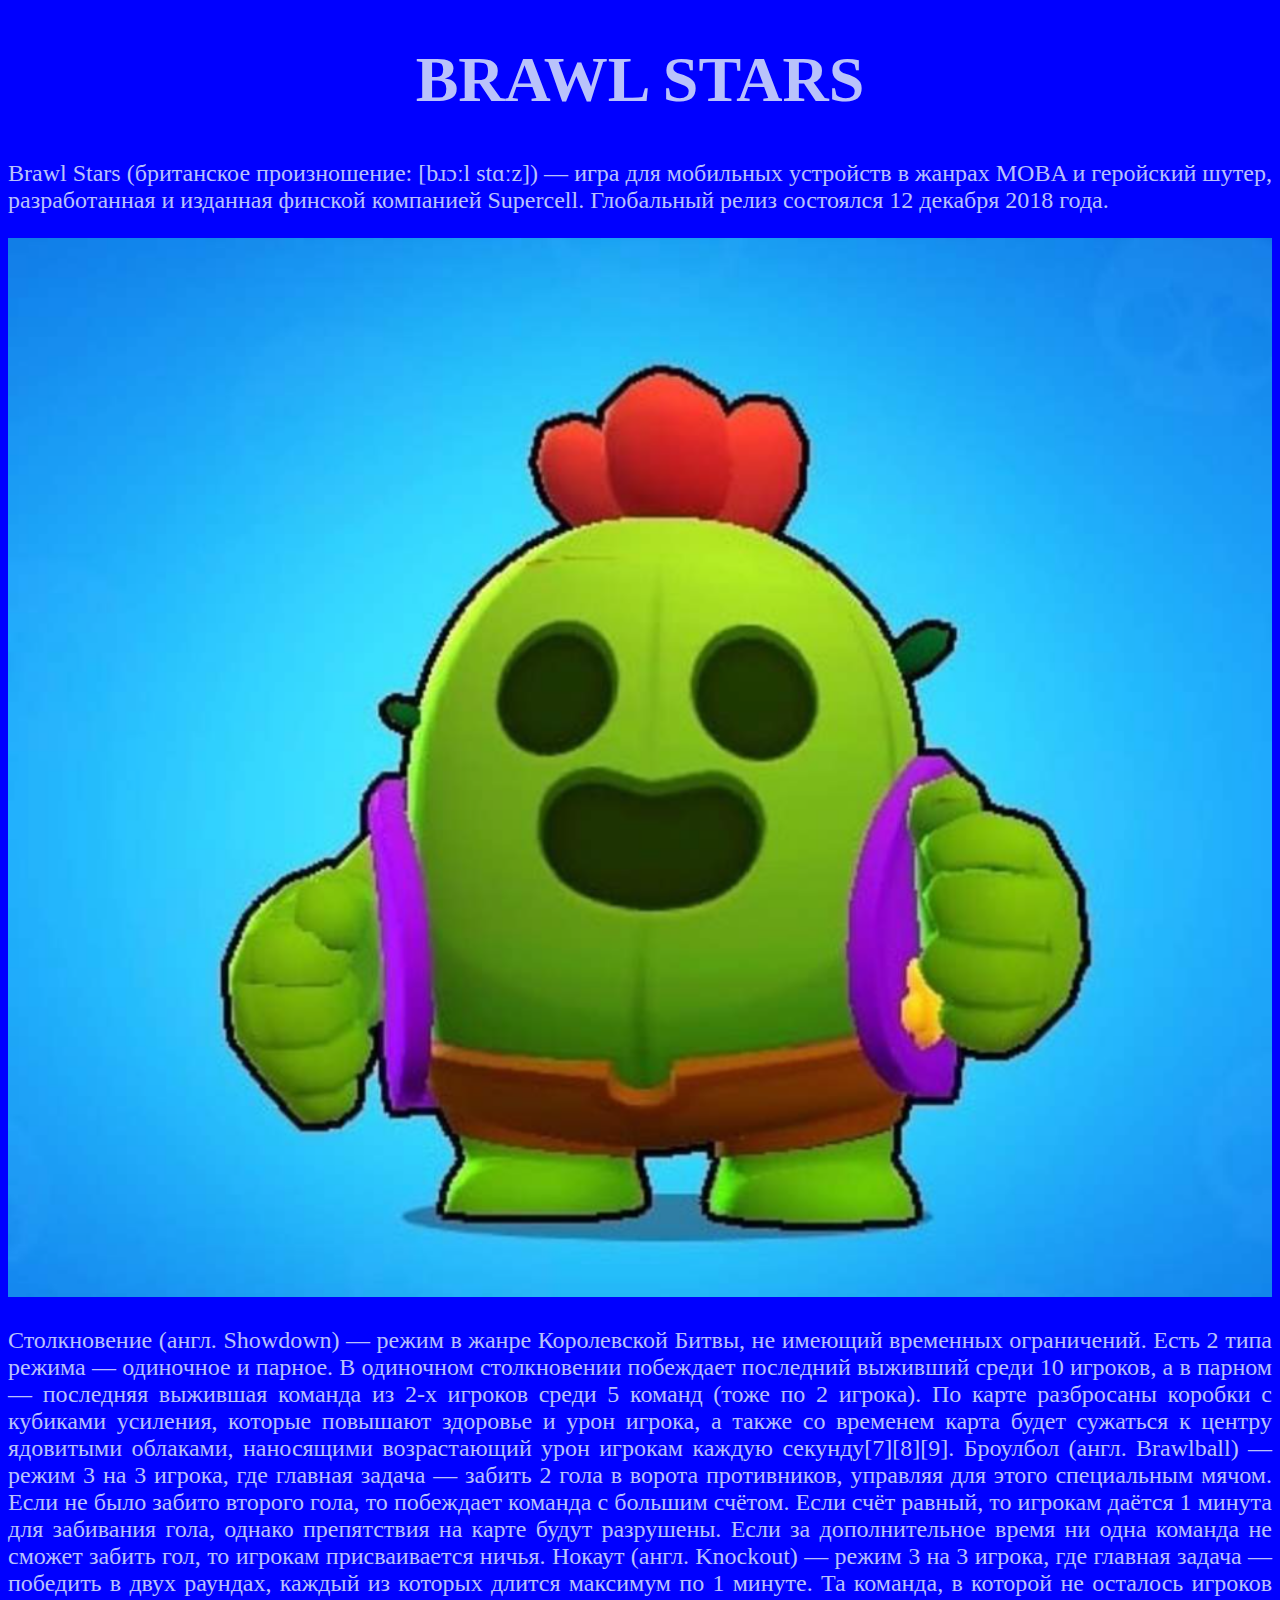
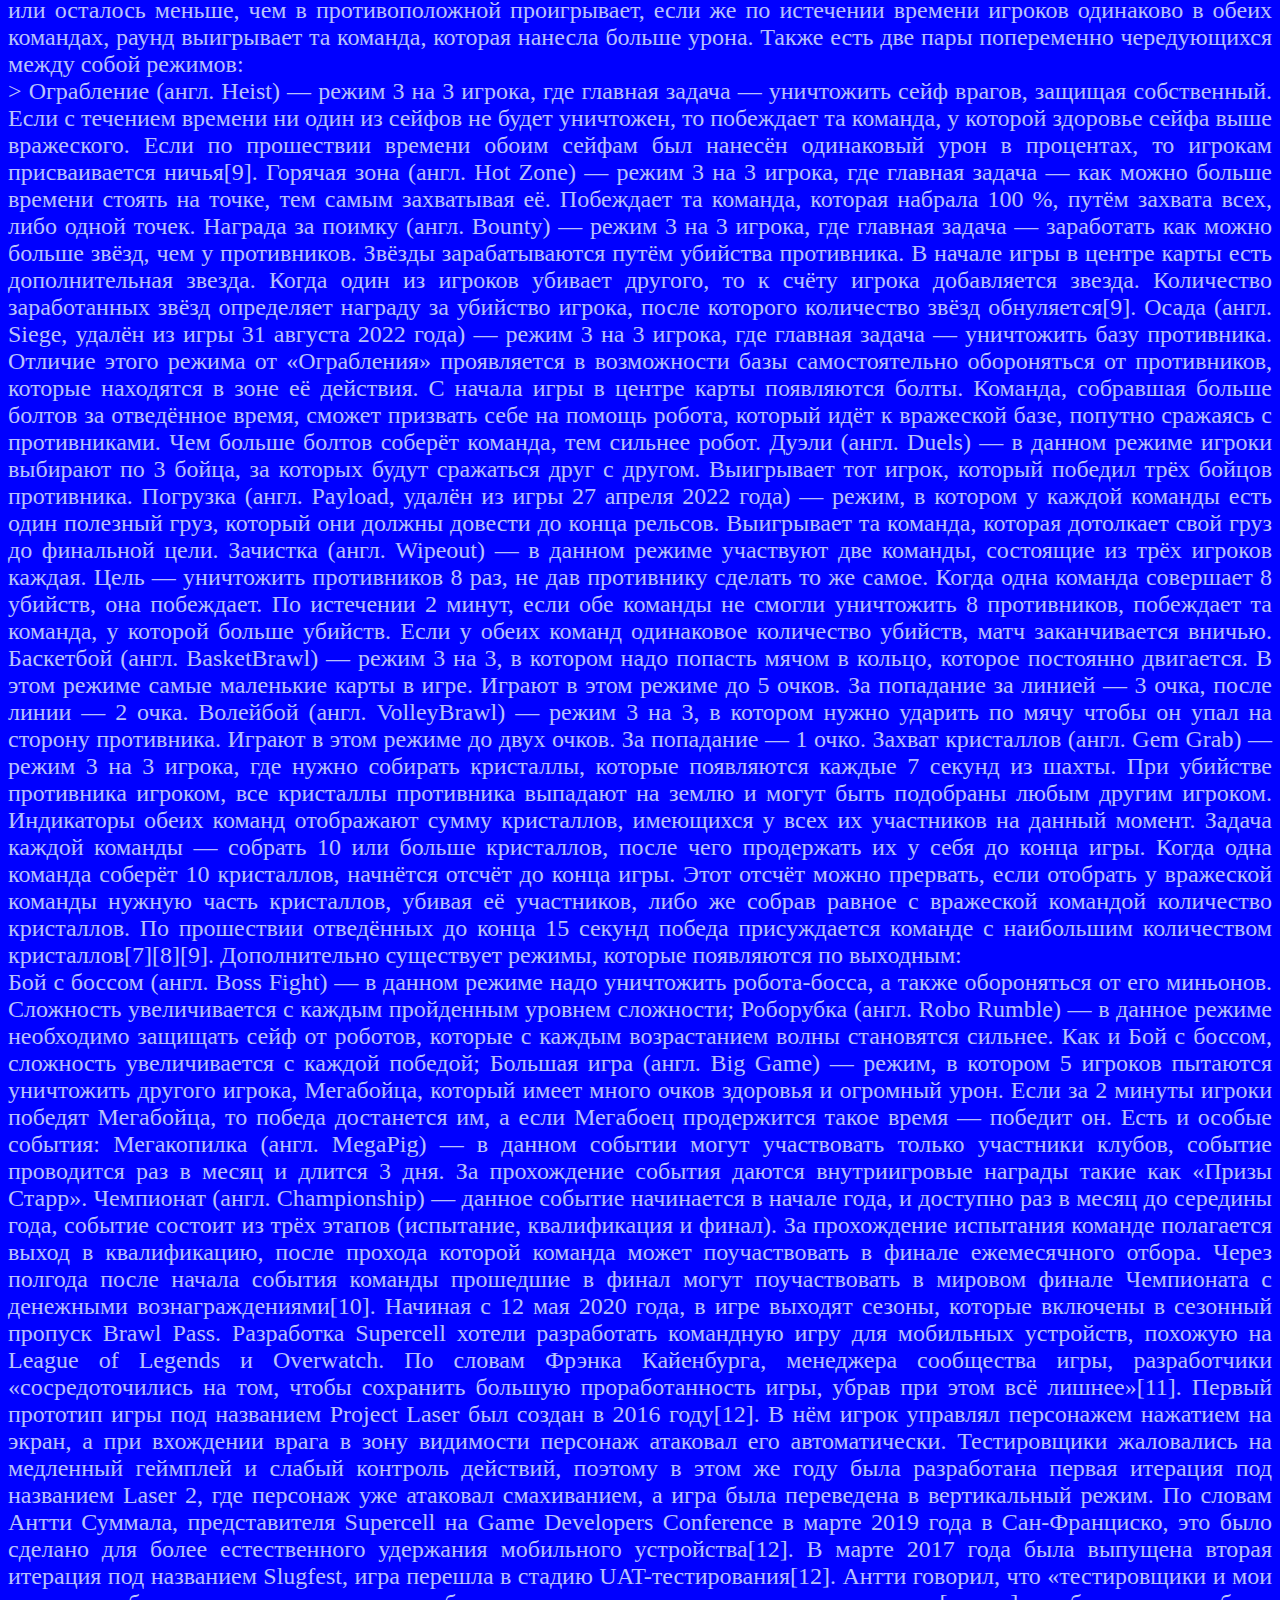
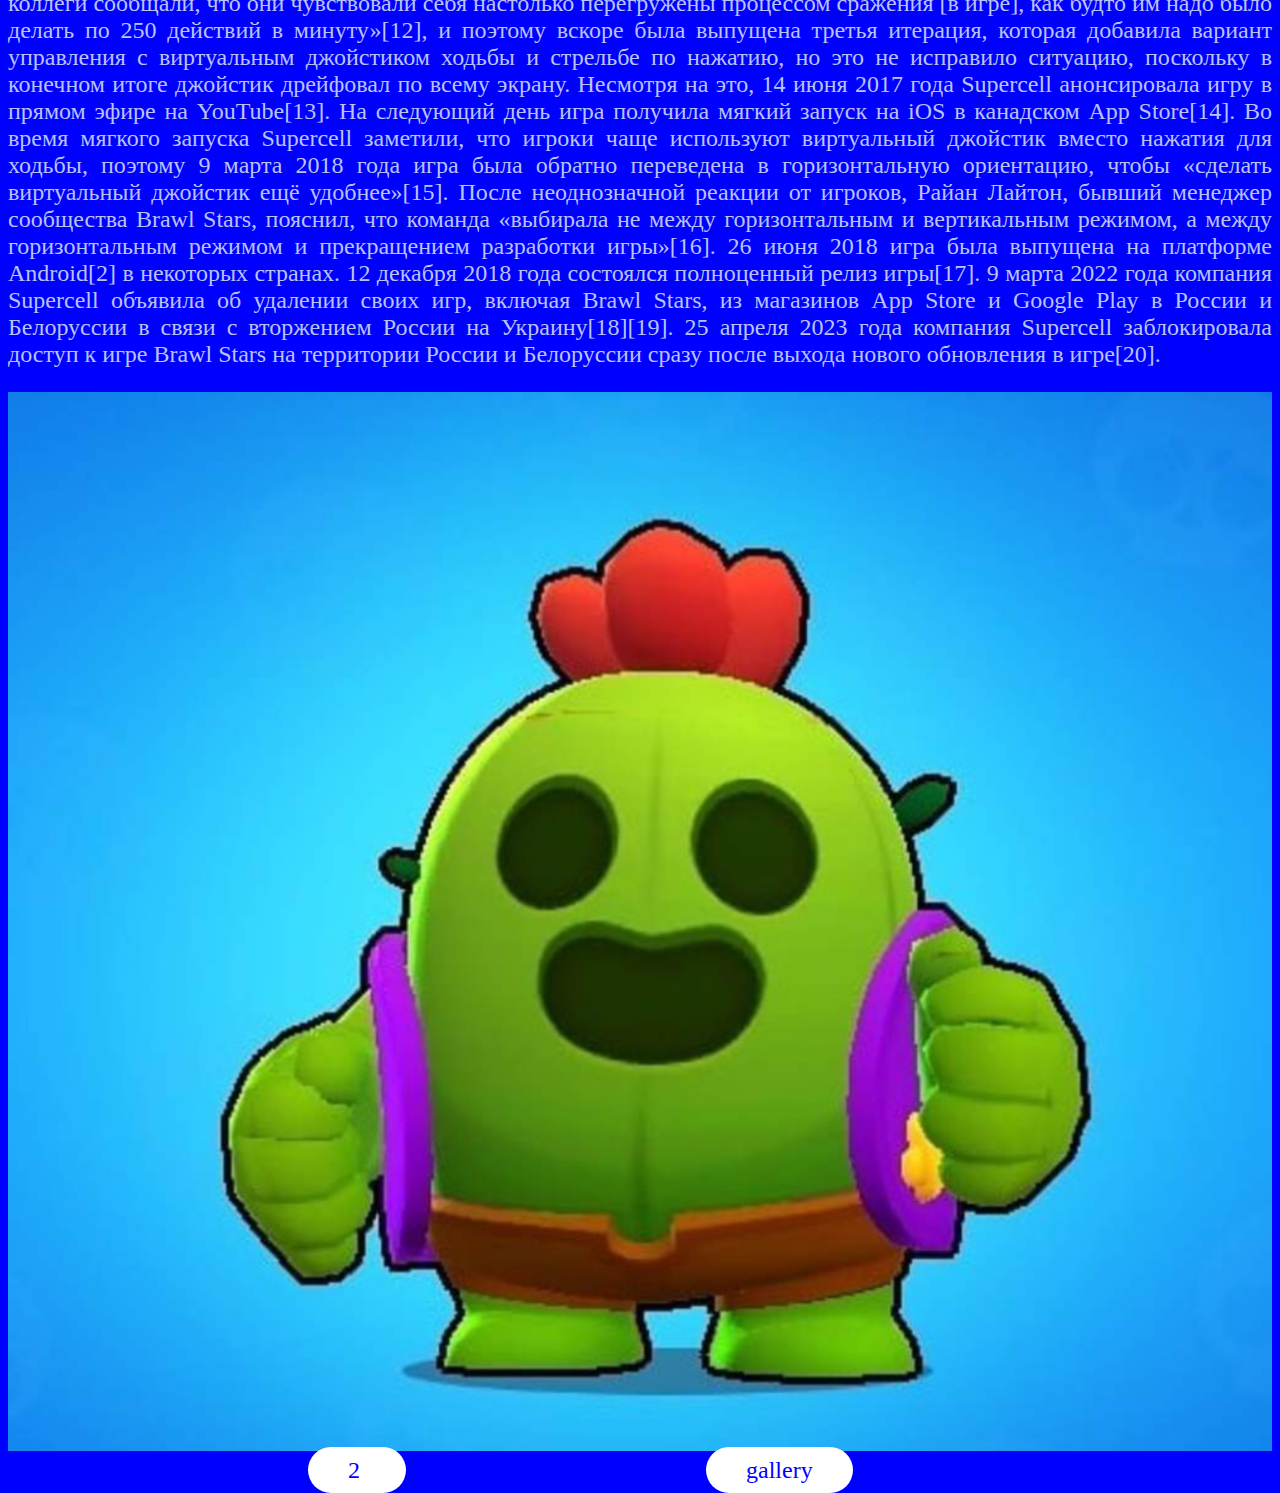
<file: index.html>
<!DOCTYPE html>
<html lang="en">
<head>
    <meta charset="UTF-8">
    <meta name="viewport" content="width=device-width, initial-scale=1.0">
    <title>Brawl Stars</title>
    <link rel="stylesheet" href="style.CSS">
</head>
<body>
    <h1>Brawl Stars</h1>
    <p>Brawl Stars (британское произношение: [bɹɔːl stɑːz]) — игра для мобильных устройств в жанрах MOBA и геройский шутер, разработанная и изданная финской компанией Supercell. Глобальный релиз состоялся 12 декабря 2018 года.</p>
  <img src="img/спуйк.png" alt="">  
  <p>Столкновение (англ. Showdown) — режим в жанре Королевской Битвы, не имеющий временных ограничений. Есть 2 типа режима — одиночное и парное. В одиночном столкновении побеждает последний выживший среди 10 игроков, а в парном — последняя выжившая команда из 2-х игроков среди 5 команд (тоже по 2 игрока). По карте разбросаны коробки с кубиками усиления, которые повышают здоровье и урон игрока, а также со временем карта будет сужаться к центру ядовитыми облаками, наносящими возрастающий урон игрокам каждую секунду[7][8][9].
    Броулбол (англ. Brawlball) — режим 3 на 3 игрока, где главная задача — забить 2 гола в ворота противников, управляя для этого специальным мячом. Если не было забито второго гола, то побеждает команда с большим счётом. Если счёт равный, то игрокам даётся 1 минута для забивания гола, однако препятствия на карте будут разрушены. Если за дополнительное время ни одна команда не сможет забить гол, то игрокам присваивается ничья.
    Нокаут (англ. Knockout) — режим 3 на 3 игрока, где главная задача — победить в двух раундах, каждый из которых длится максимум по 1 минуте. Та команда, в которой не осталось игроков или осталось меньше, чем в противоположной проигрывает, если же по истечении времени игроков одинаково в обеих командах, раунд выигрывает та команда, которая нанесла больше урона.
    Также есть две пары попеременно чередующихся между собой режимов:
    <br>>
    Ограбление (англ. Heist) — режим 3 на 3 игрока, где главная задача — уничтожить сейф врагов, защищая собственный. Если с течением времени ни один из сейфов не будет уничтожен, то побеждает та команда, у которой здоровье сейфа выше вражеского. Если по прошествии времени обоим сейфам был нанесён одинаковый урон в процентах, то игрокам присваивается ничья[9].
    Горячая зона (англ. Hot Zone) — режим 3 на 3 игрока, где главная задача — как можно больше времени стоять на точке, тем самым захватывая её. Побеждает та команда, которая набрала 100 %, путём захвата всех, либо одной точек.
    Награда за поимку (англ. Bounty) — режим 3 на 3 игрока, где главная задача — заработать как можно больше звёзд, чем у противников. Звёзды зарабатываются путём убийства противника. В начале игры в центре карты есть дополнительная звезда. Когда один из игроков убивает другого, то к счёту игрока добавляется звезда. Количество заработанных звёзд определяет награду за убийство игрока, после которого количество звёзд обнуляется[9].
    Осада (англ. Siege, удалён из игры 31 августа 2022 года) — режим 3 на 3 игрока, где главная задача — уничтожить базу противника. Отличие этого режима от «Ограбления» проявляется в возможности базы самостоятельно обороняться от противников, которые находятся в зоне её действия. С начала игры в центре карты появляются болты. Команда, собравшая больше болтов за отведённое время, сможет призвать себе на помощь робота, который идёт к вражеской базе, попутно сражаясь с противниками. Чем больше болтов соберёт команда, тем сильнее робот.
    Дуэли (англ. Duels) — в данном режиме игроки выбирают по 3 бойца, за которых будут сражаться друг с другом. Выигрывает тот игрок, который победил трёх бойцов противника.
    Погрузка (англ. Payload, удалён из игры 27 апреля 2022 года) — режим, в котором у каждой команды есть один полезный груз, который они должны довести до конца рельсов. Выигрывает та команда, которая дотолкает свой груз до финальной цели.
    Зачистка (англ. Wipeout) — в данном режиме участвуют две команды, состоящие из трёх игроков каждая. Цель — уничтожить противников 8 раз, не дав противнику сделать то же самое. Когда одна команда совершает 8 убийств, она побеждает. По истечении 2 минут, если обе команды не смогли уничтожить 8 противников, побеждает та команда, у которой больше убийств. Если у обеих команд одинаковое количество убийств, матч заканчивается вничью.
    Баскетбой (англ. BasketBrawl) — режим 3 на 3, в котором надо попасть мячом в кольцо, которое постоянно двигается. В этом режиме самые маленькие карты в игре. Играют в этом режиме до 5 очков. За попадание за линией — 3 очка, после линии — 2 очка.
    Волейбой (англ. VolleyBrawl) — режим 3 на 3, в котором нужно ударить по мячу чтобы он упал на сторону противника. Играют в этом режиме до двух очков. За попадание — 1 очко.
    Захват кристаллов (англ. Gem Grab) — режим 3 на 3 игрока, где нужно собирать кристаллы, которые появляются каждые 7 секунд из шахты. При убийстве противника игроком, все кристаллы противника выпадают на землю и могут быть подобраны любым другим игроком. Индикаторы обеих команд отображают сумму кристаллов, имеющихся у всех их участников на данный момент. Задача каждой команды — собрать 10 или больше кристаллов, после чего продержать их у себя до конца игры. Когда одна команда соберёт 10 кристаллов, начнётся отсчёт до конца игры. Этот отсчёт можно прервать, если отобрать у вражеской команды нужную часть кристаллов, убивая её участников, либо же собрав равное с вражеской командой количество кристаллов. По прошествии отведённых до конца 15 секунд победа присуждается команде с наибольшим количеством кристаллов[7][8][9].
    Дополнительно существует режимы, которые появляются по выходным:
    <br>
    Бой с боссом (англ. Boss Fight) — в данном режиме надо уничтожить робота-босса, а также обороняться от его миньонов. Сложность увеличивается с каждым пройденным уровнем сложности;
    Роборубка (англ. Robo Rumble) — в данное режиме необходимо защищать сейф от роботов, которые с каждым возрастанием волны становятся сильнее. Как и Бой с боссом, сложность увеличивается с каждой победой;
    Большая игра (англ. Big Game) — режим, в котором 5 игроков пытаются уничтожить другого игрока, Мегабойца, который имеет много очков здоровья и огромный урон. Если за 2 минуты игроки победят Мегабойца, то победа достанется им, а если Мегабоец продержится такое время — победит он.
    Есть и особые события:
    
    Мегакопилка (англ. MegaPig) — в данном событии могут участвовать только участники клубов, событие проводится раз в месяц и длится 3 дня. За прохождение события даются внутриигровые награды такие как «Призы Старр».
    Чемпионат (англ. Championship) — данное событие начинается в начале года, и доступно раз в месяц до середины года, событие состоит из трёх этапов (испытание, квалификация и финал). За прохождение испытания команде полагается выход в квалификацию, после прохода которой команда может поучаствовать в финале ежемесячного отбора. Через полгода после начала события команды прошедшие в финал могут поучаствовать в мировом финале Чемпионата с денежными вознаграждениями[10].
    Начиная с 12 мая 2020 года, в игре выходят сезоны, которые включены в сезонный пропуск Brawl Pass.
    
    Разработка
    Supercell хотели разработать командную игру для мобильных устройств, похожую на League of Legends и Overwatch. По словам Фрэнка Кайенбурга, менеджера сообщества игры, разработчики «сосредоточились на том, чтобы сохранить большую проработанность игры, убрав при этом всё лишнее»[11].
    
    Первый прототип игры под названием Project Laser был создан в 2016 году[12]. В нём игрок управлял персонажем нажатием на экран, а при вхождении врага в зону видимости персонаж атаковал его автоматически. Тестировщики жаловались на медленный геймплей и слабый контроль действий, поэтому в этом же году была разработана первая итерация под названием Laser 2, где персонаж уже атаковал смахиванием, а игра была переведена в вертикальный режим. По словам Антти Суммала, представителя Supercell на Game Developers Conference в марте 2019 года в Сан-Франциско, это было сделано для более естественного удержания мобильного устройства[12].
    
    В марте 2017 года была выпущена вторая итерация под названием Slugfest, игра перешла в стадию UAT-тестирования[12]. Антти говорил, что «тестировщики и мои коллеги сообщали, что они чувствовали себя настолько перегружены процессом сражения [в игре], как будто им надо было делать по 250 действий в минуту»[12], и поэтому вскоре была выпущена третья итерация, которая добавила вариант управления с виртуальным джойстиком ходьбы и стрельбе по нажатию, но это не исправило ситуацию, поскольку в конечном итоге джойстик дрейфовал по всему экрану.
    
    Несмотря на это, 14 июня 2017 года Supercell анонсировала игру в прямом эфире на YouTube[13]. На следующий день игра получила мягкий запуск на iOS в канадском App Store[14].
    
    Во время мягкого запуска Supercell заметили, что игроки чаще используют виртуальный джойстик вместо нажатия для ходьбы, поэтому 9 марта 2018 года игра была обратно переведена в горизонтальную ориентацию, чтобы «сделать виртуальный джойстик ещё удобнее»[15]. После неоднозначной реакции от игроков, Райан Лайтон, бывший менеджер сообщества Brawl Stars, пояснил, что команда «выбирала не между горизонтальным и вертикальным режимом, а между горизонтальным режимом и прекращением разработки игры»[16].
    
    26 июня 2018 игра была выпущена на платформе Android[2] в некоторых странах. 12 декабря 2018 года состоялся полноценный релиз игры[17].
    
    9 марта 2022 года компания Supercell объявила об удалении своих игр, включая Brawl Stars, из магазинов App Store и Google Play в России и Белоруссии в связи с вторжением России на Украину[18][19].
    
    25 апреля 2023 года компания Supercell заблокировала доступ к игре Brawl Stars на территории России и Белоруссии сразу после выхода нового обновления в игре[20].</p>
  <img src="img/спуйк.png" alt="">
    <a href="page.html">2 </a>
  <a href="gallery.html">gallery </a>
</body>
</html>
</file>
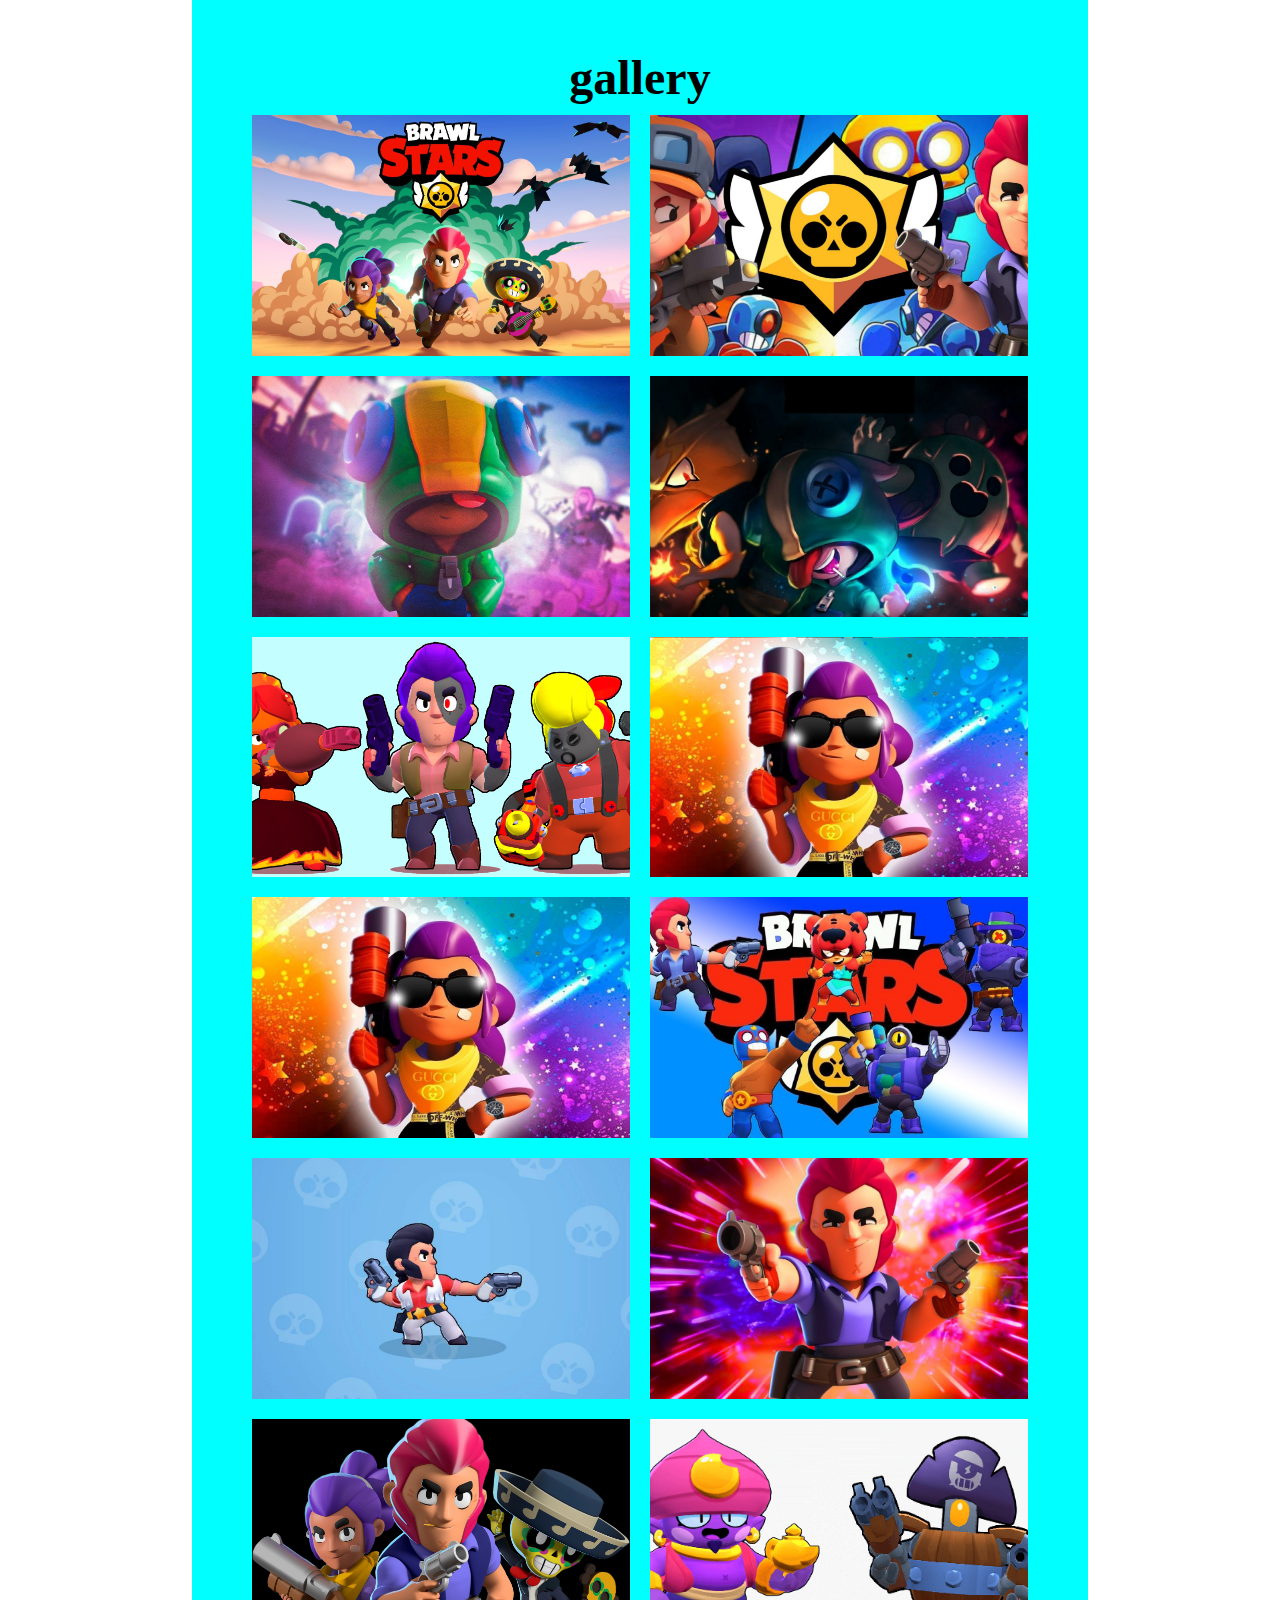
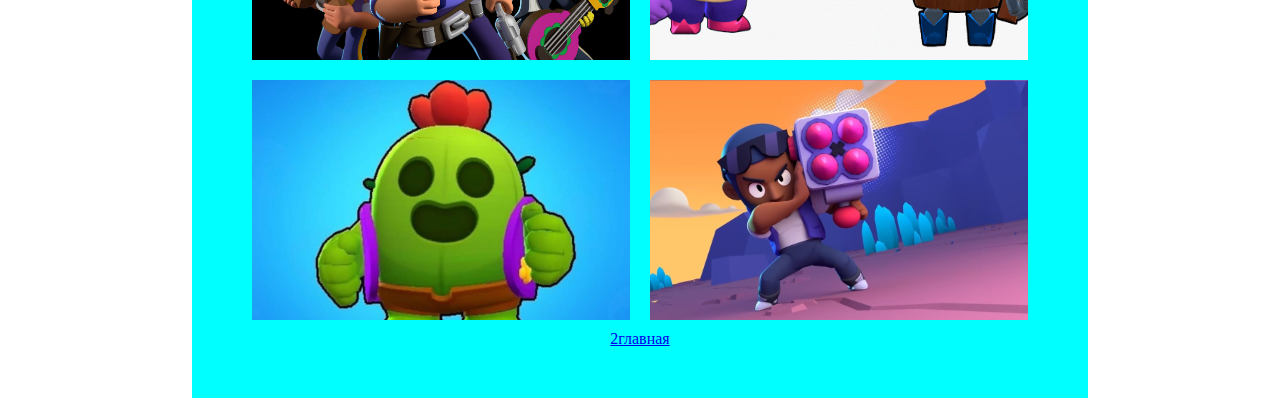
<file: gallery.html>
<!DOCTYPE html>
<html lang="en">
<head>
    <meta charset="UTF-8">
    <meta name="viewport" content="width=device-width, initial-scale=1.0">
    <title>Document</title>
    <link rel="stylesheet" href="main.css">
</head>
<body>

<main>
    <h1>gallery</h1>
    <div class="photo photo1"></div>
    <div class="photo photo2"></div>
    <div class="photo photo3"></div>
    <div class="photo  photo4"></div>
    <div class="photo photo5"></div>
    <div class="photo  photo6"></div>
    <div class="photo  photo7"></div>
    <div class="photo  photo8"></div>
    <div class="photo photo9"></div>
    <div class="photo photo10"></div>
    <div class="photo  photo11"></div>
    <div class="photo  photo12"></div>
    <div class="photo  photo13"></div>
    <div class="photo  photo14"></div>
     <a href="page.html">2 </a>
  <a href="index.html">главная </a>
</main>

</body>
</html>
</file>
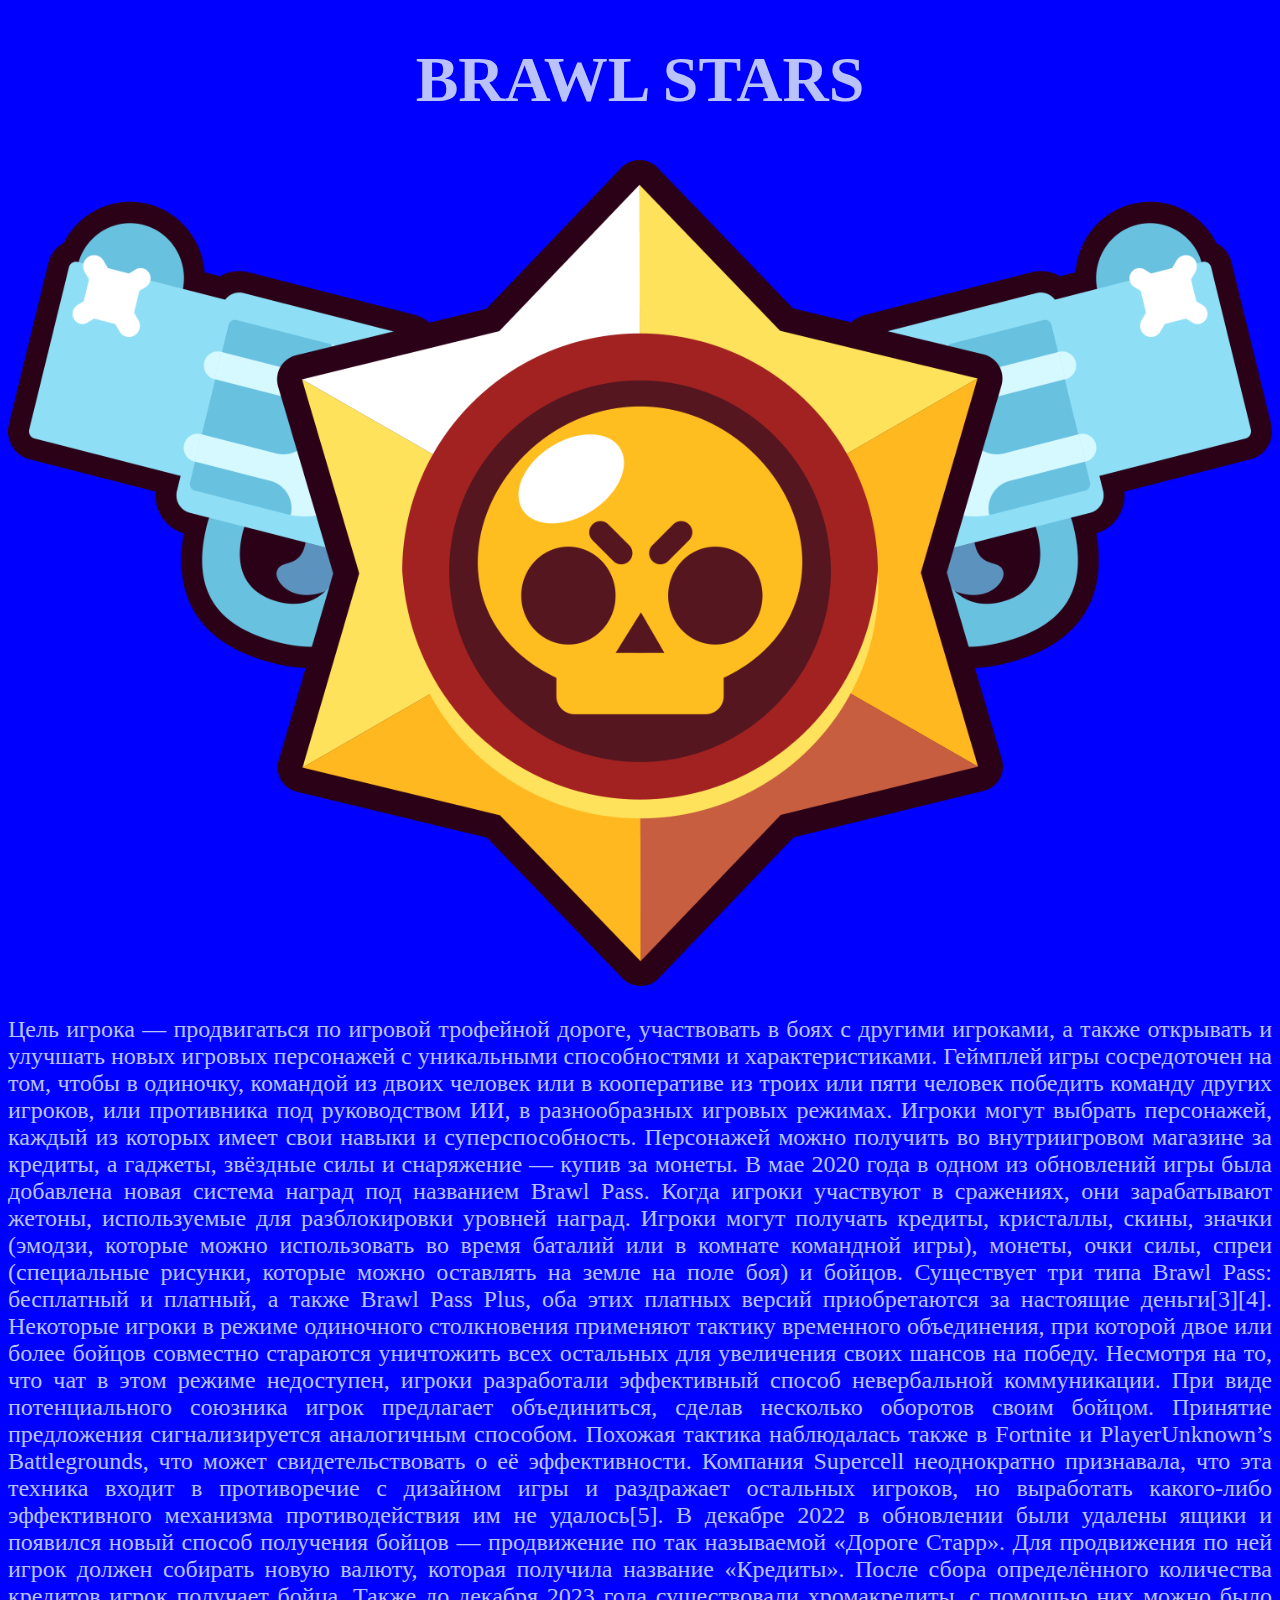
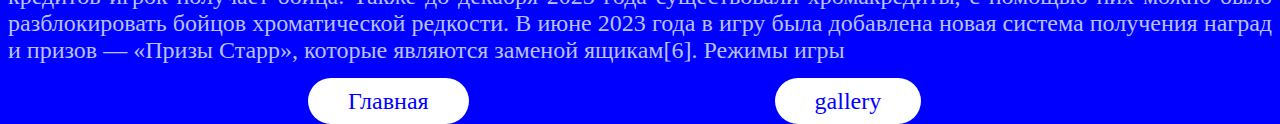
<file: page.html>
<!DOCTYPE html>
<html lang="en">
<head>
    <meta charset="UTF-8">
    <meta name="viewport" content="width=device-width, initial-scale=1.0">
    <title>Porshetitle </title>
    <link rel="stylesheet" href="style.CSS">
</head>
<body>
  <div>
    <h1>Brawl stars</h1>
    <img src="img/1.png" alt="">
 <p>Цель игрока — продвигаться по игровой трофейной дороге, участвовать в боях с другими игроками, а также открывать и улучшать новых игровых персонажей с уникальными способностями и характеристиками.

    Геймплей игры сосредоточен на том, чтобы в одиночку, командой из двоих человек или в кооперативе из троих или пяти человек победить команду других игроков, или противника под руководством ИИ, в разнообразных игровых режимах. Игроки могут выбрать персонажей, каждый из которых имеет свои навыки и суперспособность. Персонажей можно получить во внутриигровом магазине за кредиты, а гаджеты, звёздные силы и снаряжение — купив за монеты.
    
    В мае 2020 года в одном из обновлений игры была добавлена новая система наград под названием Brawl Pass. Когда игроки участвуют в сражениях, они зарабатывают жетоны, используемые для разблокировки уровней наград. Игроки могут получать кредиты, кристаллы, скины, значки (эмодзи, которые можно использовать во время баталий или в комнате командной игры), монеты, очки силы, спреи (специальные рисунки, которые можно оставлять на земле на поле боя) и бойцов. Существует три типа Brawl Pass: бесплатный и платный, а также Brawl Pass Plus, оба этих платных версий приобретаются за настоящие деньги[3][4].
    
    Некоторые игроки в режиме одиночного столкновения применяют тактику временного объединения, при которой двое или более бойцов совместно стараются уничтожить всех остальных для увеличения своих шансов на победу. Несмотря на то, что чат в этом режиме недоступен, игроки разработали эффективный способ невербальной коммуникации. При виде потенциального союзника игрок предлагает объединиться, сделав несколько оборотов своим бойцом. Принятие предложения сигнализируется аналогичным способом. Похожая тактика наблюдалась также в Fortnite и PlayerUnknown’s Battlegrounds, что может свидетельствовать о её эффективности. Компания Supercell неоднократно признавала, что эта техника входит в противоречие с дизайном игры и раздражает остальных игроков, но выработать какого-либо эффективного механизма противодействия им не удалось[5].
    
    В декабре 2022 в обновлении были удалены ящики и появился новый способ получения бойцов — продвижение по так называемой «Дороге Старр». Для продвижения по ней игрок должен собирать новую валюту, которая получила название «Кредиты». После сбора определённого количества кредитов игрок получает бойца. Также до декабря 2023 года существовали хромакредиты, с помощью них можно было разблокировать бойцов хроматической редкости. В июне 2023 года в игру была добавлена новая система получения наград и призов — «Призы Старр», которые являются заменой ящикам[6].
    
    Режимы игры

 </p>
 <a href="index.html">Главная</a>
      
  <a href="gallery.html">gallery </a>
  </div>
 
</body>
</html>
</file>
<file: style.CSS>
body{
    background-color: blue;
color: #b9c2fb;
text-align: justify;
font-size: 24px;
}
h1{
    text-transform: uppercase;
    font-size: 64px; 
    text-align: center;
}
img{
    width: 100%;
}
div{
    width: ;50%
    
}
a{
    text-decoration: none;
   color: blue;
   background-color: #fff;
   padding: 10px 40px;
   border-radius: 40px;
   transition: 0.5s ease-in-out all;
   margin-left: 300px;
}
a:hover{
    background-color: blue
    color(srgb rgb(125, 51, 51) green blue);
    border: none;
}
</file>
<file: main.css>
*{
    margin: 0;
    padding: 0;
    box-sizing: border-box;
}
main{
    width: 70%;
    padding: 50px;
    background-color: aqua;
    margin: auto;
    display: flex;
    flex-wrap: wrap;
    justify-content: center;
}
.photo{
    width: calc(50% - 20px);
    height:calc((35vw - 20px ) / 16 * 9);  

background-color: black;
margin: 10px;
background-size: cover;
background-position: center;
transition: all 0.5s ease;
}
.photo:hover{
    transform: rotate(3deg) scale(1.07);
}
h1{
    text-align: center;
    width: 100%;
    font-size: 48px;
}
.photo :hover{
    transform: rotate(3deg) scale(1.07);
}
.photo1{
    background-image: url(img/1612781001_215-p-goluboi-fon-bravl-stars-240.jpg);
}
.photo2{
    background-image: url(img/1612802436_212-p-bravo-stars-goluboi-fon-247.jpg);
}
.photo3{
    background-image: url(img/1613300094_211-p-sinii-fon-bravl-stars-235.jpg);
}
.photo4{
    background-image: url(img/1614274319_45-p-chernii-fon-bravl-stars-50.jpg);
}
.photo5{
    background-image: url(img/1614528681_145-p-bravo-stars-na-belom-fone-165.png);
}
.photo6{
    background-image: url(img/1653700821_35-celes-club-p-fon-iz-bravl-stars-krasivie-36.jpg);
}
.photo7{
    background-image: url(img/1653700821_35-celes-club-p-fon-iz-bravl-stars-krasivie-36.jpg);
}
.photo8{
    background-image: url(img/1680685516_papik-pro-p-posteri-s-bravl-starsom-18.jpg);
}
.photo9{
    background-image: url(img/1698484908_klev-club-p-risunki-boss-iz-bravl-stars-40.jpg);
}
.photo10{
    background-image: url(img/1663676517_g-4.jpg);
}
.photo11{
    background-image: url(img/покомокослёко.png);
}
.photo12{
    background-image: url(img/Brawl-Stars-Gene-and-Darryl.png);
}
.photo13{
    background-image: url(img/спуйк.png);
}
.photo14{
    background-image: url(img/1684907115_polinka-top-p-kartinki-greya-iz-bravl-stars-krasivo-17.jpg);
}
</file>
